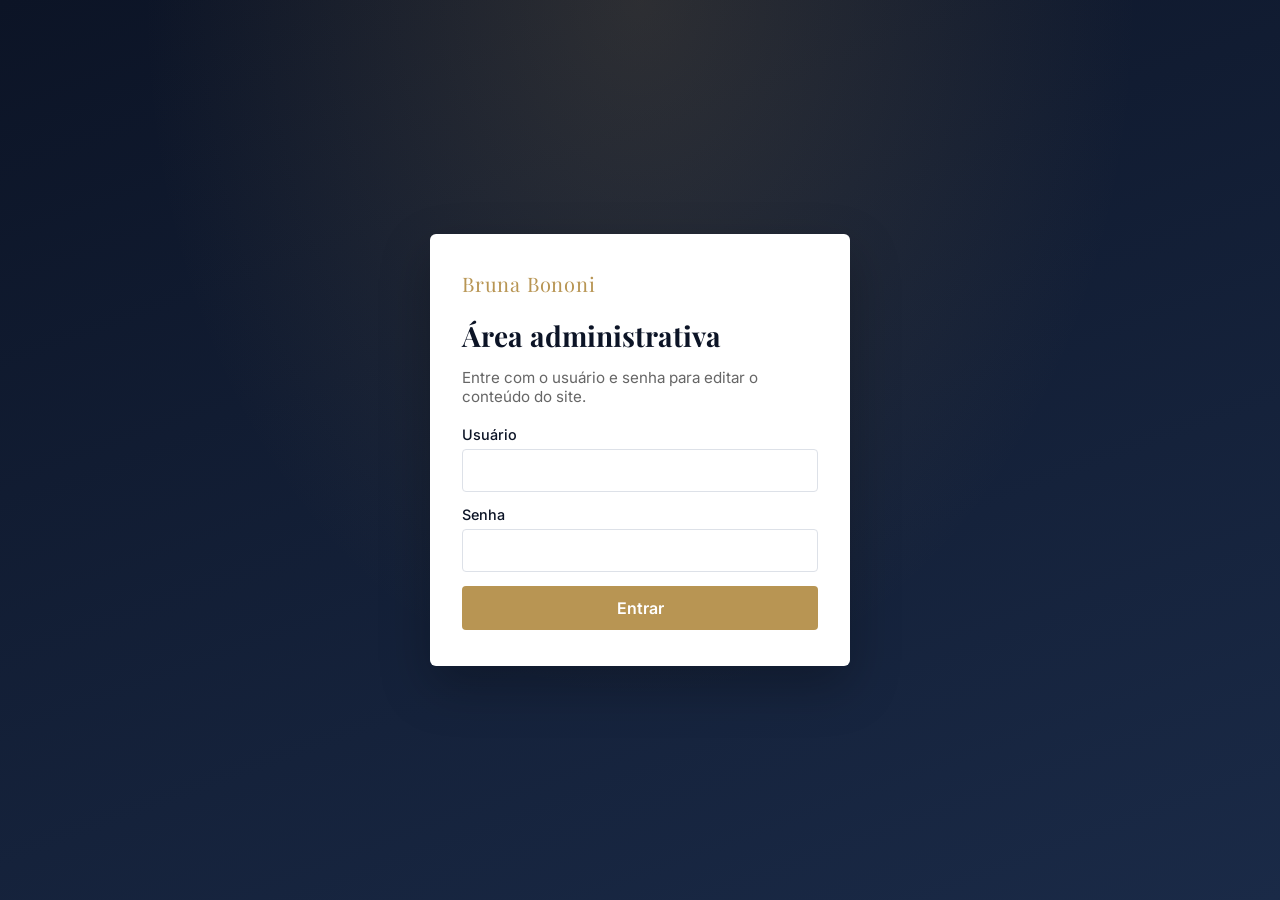
<file: admin/index.html>
<!DOCTYPE html>
<html lang="pt-BR">

<head>
  <meta charset="UTF-8">
  <meta name="viewport" content="width=device-width, initial-scale=1.0">
  <title>Admin | Dra. Bruna Bononi</title>
  <link rel="preconnect" href="https://fonts.googleapis.com">
  <link rel="preconnect" href="https://fonts.gstatic.com" crossorigin>
  <link href="https://fonts.googleapis.com/css2?family=Playfair+Display:wght@600;700&family=Inter:wght@400;500;600&display=swap" rel="stylesheet">
  <link rel="stylesheet" href="admin.css">
</head>

<body>
  <div id="login-view" class="login-wrap">
    <form id="login-form" class="login-card" autocomplete="on">
      <p class="brand">Bruna Bononi</p>
      <h1>Área administrativa</h1>
      <p class="login-hint">Entre com o usuário e senha para editar o conteúdo do site.</p>
      <label>
        Usuário
        <input type="text" id="login-user" name="username" required autocomplete="username">
      </label>
      <label>
        Senha
        <input type="password" id="login-pass" name="password" required autocomplete="current-password">
      </label>
      <p id="login-error" class="error" hidden>Usuário ou senha incorretos.</p>
      <button type="submit" class="btn">Entrar</button>
    </form>
  </div>

  <div id="admin-view" class="admin-wrap" hidden>
    <header class="admin-header">
      <div>
        <p class="brand">Bruna Bononi</p>
        <h1>Editar conteúdo do site</h1>
      </div>
      <div class="header-actions">
        <a class="btn-ghost" href="../index.html" target="_blank" rel="noopener">Ver site</a>
        <button type="button" id="btn-logout" class="btn-ghost">Sair</button>
      </div>
    </header>

    <p class="publish-note">
      Ao salvar, as alterações ficam ativas neste navegador imediatamente.
      Use <strong>Baixar site.json</strong> e substitua o arquivo
      <code>content/site.json</code> no repositório
      <code>nardoniF/brunabononi</code> para publicar para todos os visitantes.
    </p>

    <section class="panel password-panel">
      <h2>Trocar senha do admin</h2>
      <p class="panel-hint">Altere o usuário e a senha padrão. Depois baixe o <code>config.js</code> e substitua o arquivo <code>admin/config.js</code> na hospedagem.</p>
      <form id="password-form" class="password-form" autocomplete="off">
        <label>Usuário atual
          <input type="text" id="pass-current-user" required autocomplete="username">
        </label>
        <label>Senha atual
          <input type="password" id="pass-current" required autocomplete="current-password">
        </label>
        <div class="row-2">
          <label>Novo usuário
            <input type="text" id="pass-new-user" required autocomplete="off">
          </label>
          <label>Nova senha
            <input type="password" id="pass-new" required minlength="6" autocomplete="new-password">
          </label>
        </div>
        <label>Confirmar nova senha
          <input type="password" id="pass-new-confirm" required minlength="6" autocomplete="new-password">
        </label>
        <p id="password-status" class="save-status" aria-live="polite"></p>
        <div class="password-actions">
          <button type="submit" class="btn">Salvar nova senha</button>
        </div>
      </form>
    </section>

    <form id="content-form" class="admin-form">
      <section class="panel">
        <h2>Geral</h2>
        <label>Nome
          <input type="text" name="identity.name">
        </label>
        <label>Subtítulo
          <input type="text" name="identity.tagline">
        </label>
        <div class="row-2">
          <label>Telefone / WhatsApp
            <input type="text" name="identity.phone" placeholder="(11) 97865-7709">
          </label>
          <label>E-mail do formulário
            <input type="email" name="identity.email">
          </label>
        </div>
        <label>Endereço
          <input type="text" name="identity.address">
        </label>
        <label>Mensagem padrão do WhatsApp
          <textarea name="identity.whatsappText" rows="2"></textarea>
        </label>
        <div class="row-2">
          <label>Título do endereço no rodapé
            <input type="text" name="identity.footerPlaceTitle">
          </label>
          <label>Título das páginas no rodapé
            <input type="text" name="identity.footerPagesTitle">
          </label>
        </div>
        <label>Texto de copyright
          <input type="text" name="identity.copyright">
        </label>
      </section>

      <section class="panel">
        <h2>Menu</h2>
        <div class="row-3">
          <label>Início
            <input type="text" name="nav.home">
          </label>
          <label>A Dra. Bruna
            <input type="text" name="nav.about">
          </label>
          <label>Tratamentos
            <input type="text" name="nav.services">
          </label>
        </div>
        <div class="row-2">
          <label>Contato
            <input type="text" name="nav.contact">
          </label>
          <label>Botão do menu
            <input type="text" name="nav.cta">
          </label>
        </div>
      </section>

      <section class="panel">
        <h2>Hero (capa)</h2>
        <label>Título da página (aba do navegador)
          <input type="text" name="home.metaTitle">
        </label>
        <label>Descrição da página
          <textarea name="home.metaDescription" rows="3"></textarea>
        </label>
        <label>Linha acima do título
          <input type="text" name="home.eyebrow">
        </label>
        <label>Título
          <textarea name="home.title" rows="2"></textarea>
        </label>
        <label>Subtítulo
          <textarea name="home.subtitle" rows="3"></textarea>
        </label>
        <div class="row-2">
          <label>Botão do WhatsApp
            <input type="text" name="home.cta">
          </label>
          <label>URL da imagem de fundo
            <input type="url" name="home.heroImage">
          </label>
        </div>
        <div class="row-2">
          <label>Rótulo do endereço
            <input type="text" name="home.addressLabel">
          </label>
          <label>Rótulo do telefone
            <input type="text" name="home.phoneLabel">
          </label>
        </div>
      </section>

      <section class="panel">
        <h2>Sobre na página inicial</h2>
        <label>Linha da seção
          <input type="text" name="home.aboutEyebrow">
        </label>
        <label>Título
          <input type="text" name="home.aboutTitle">
        </label>
        <label>Texto
          <textarea name="home.aboutText" rows="5"></textarea>
        </label>
        <label>URL da imagem
          <input type="url" name="home.aboutImage">
        </label>
        <div class="row-2">
          <label>Descrição da imagem
            <input type="text" name="home.aboutImageAlt">
          </label>
          <label>Botão
            <input type="text" name="home.aboutButton">
          </label>
        </div>
        <div class="row-2">
          <label>Linha das especialidades
            <input type="text" name="home.servicesEyebrow">
          </label>
          <label>Título das especialidades
            <input type="text" name="home.servicesTitle">
          </label>
        </div>
        <label>Texto do link dos cartões
          <input type="text" name="home.cardLink">
        </label>
      </section>

      <section class="panel">
        <div class="panel-head">
          <h2>Diferenciais</h2>
          <button type="button" id="btn-add-reason" class="btn-small">+ Adicionar diferencial</button>
        </div>
        <label>Linha da seção
          <input type="text" name="reasons.eyebrow">
        </label>
        <label>Título da seção
          <input type="text" name="reasons.title">
        </label>
        <div id="reasons-editor"></div>
      </section>

      <section class="panel">
        <h2>Chamada final</h2>
        <label>Título
          <input type="text" name="cta.title">
        </label>
        <label>Texto
          <textarea name="cta.text" rows="3"></textarea>
        </label>
        <label>Botão
          <input type="text" name="cta.button">
        </label>
        <label>URL da imagem de fundo
          <input type="url" name="cta.image">
        </label>
      </section>

      <section class="panel">
        <div class="panel-head">
          <h2>Página A Dra. Bruna</h2>
          <button type="button" id="btn-add-paragraph" class="btn-small">+ Adicionar parágrafo</button>
        </div>
        <label>Título da página (aba do navegador)
          <input type="text" name="about.metaTitle">
        </label>
        <label>Descrição da página
          <textarea name="about.metaDescription" rows="3"></textarea>
        </label>
        <div class="row-2">
          <label>Linha acima do título
            <input type="text" name="about.eyebrow">
          </label>
          <label>Título
            <input type="text" name="about.title">
          </label>
        </div>
        <label>URL da imagem
          <input type="url" name="about.image">
        </label>
        <div class="row-2">
          <label>Descrição da imagem
            <input type="text" name="about.imageAlt">
          </label>
          <label>Botão
            <input type="text" name="about.cta">
          </label>
        </div>
        <div id="paragraphs-editor"></div>
      </section>

      <section class="panel">
        <div class="panel-head">
          <h2>Tratamentos</h2>
          <button type="button" id="btn-add-treatment" class="btn-small">+ Adicionar tratamento</button>
        </div>
        <label>Título da página (aba do navegador)
          <input type="text" name="servicesPage.metaTitle">
        </label>
        <label>Descrição da página
          <textarea name="servicesPage.metaDescription" rows="3"></textarea>
        </label>
        <div class="row-2">
          <label>Linha acima do título
            <input type="text" name="servicesPage.eyebrow">
          </label>
          <label>Título
            <input type="text" name="servicesPage.title">
          </label>
        </div>
        <label>Subtítulo
          <textarea name="servicesPage.subtitle" rows="3"></textarea>
        </label>
        <label>Botão de cada tratamento
          <input type="text" name="servicesPage.button">
        </label>
        <div id="treatments-editor"></div>
      </section>

      <section class="panel">
        <div class="panel-head">
          <h2>Contato</h2>
          <button type="button" id="btn-add-hour" class="btn-small">+ Adicionar horário</button>
        </div>
        <label>Título da página (aba do navegador)
          <input type="text" name="contact.metaTitle">
        </label>
        <label>Descrição da página
          <textarea name="contact.metaDescription" rows="3"></textarea>
        </label>
        <div class="row-2">
          <label>Linha acima do título
            <input type="text" name="contact.eyebrow">
          </label>
          <label>Título
            <input type="text" name="contact.title">
          </label>
        </div>
        <label>Texto de apoio
          <textarea name="contact.intro" rows="3"></textarea>
        </label>
        <div class="row-2">
          <label>Título do cartão
            <input type="text" name="contact.cardTitle">
          </label>
          <label>Botão do WhatsApp
            <input type="text" name="contact.whatsappButton">
          </label>
        </div>
        <label>Título do horário
          <input type="text" name="contact.hoursTitle">
        </label>
        <div id="hours-editor"></div>
        <label>Título do formulário
          <input type="text" name="contact.formTitle">
        </label>
        <label>Texto do formulário
          <textarea name="contact.formIntro" rows="2"></textarea>
        </label>
        <div class="row-2">
          <label>Campo nome
            <input type="text" name="contact.formName">
          </label>
          <label>Campo e-mail
            <input type="text" name="contact.formEmail">
          </label>
        </div>
        <div class="row-2">
          <label>Campo telefone
            <input type="text" name="contact.formPhone">
          </label>
          <label>Campo mensagem
            <input type="text" name="contact.formMessage">
          </label>
        </div>
        <label>Texto do botão enviar
          <input type="text" name="contact.formSubmit">
        </label>
        <label>Mensagem de sucesso
          <input type="text" name="contact.formSuccess">
        </label>
        <label>Assunto do e-mail
          <input type="text" name="contact.formSubject">
        </label>
        <label>Busca do mapa
          <input type="text" name="contact.mapQuery">
        </label>
      </section>

      <div class="sticky-actions">
        <p id="save-status" class="save-status" aria-live="polite"></p>
        <button type="button" id="btn-reset" class="btn-ghost">Restaurar padrão</button>
        <button type="button" id="btn-download" class="btn-outline">Baixar site.json</button>
        <button type="submit" class="btn">Salvar alterações</button>
      </div>
    </form>
  </div>

  <script src="config.js"></script>
  <script src="admin.js"></script>
</body>

</html>
</file>
<file: admin/admin.css>
:root {
  --primary: #0c1426;
  --accent: #b89553;
  --bg: #f4f5f7;
  --card: #ffffff;
  --text: #222;
  --muted: #666;
  --border: #dde1e8;
  --danger: #b42318;
  --ok: #027a48;
}

* {
  box-sizing: border-box;
  margin: 0;
  padding: 0;
}

body {
  font-family: 'Inter', sans-serif;
  background: var(--bg);
  color: var(--text);
  min-height: 100vh;
}

.brand {
  font-family: 'Playfair Display', serif;
  color: var(--accent);
  font-size: 1.25rem;
  letter-spacing: 0.04em;
  margin-bottom: 0.35rem;
}

h1 {
  font-family: 'Playfair Display', serif;
  font-size: 1.75rem;
  color: var(--primary);
}

h2 {
  font-family: 'Playfair Display', serif;
  font-size: 1.25rem;
  color: var(--primary);
  margin-bottom: 1rem;
}

.login-wrap {
  min-height: 100vh;
  display: grid;
  place-items: center;
  padding: 24px;
  background:
    radial-gradient(ellipse at top, rgba(184, 149, 83, 0.18), transparent 55%),
    linear-gradient(160deg, #0c1426 0%, #1a2a47 100%);
}

.login-card {
  width: min(420px, 100%);
  background: var(--card);
  padding: 36px 32px;
  border-radius: 6px;
  box-shadow: 0 20px 50px rgba(0, 0, 0, 0.25);
  display: grid;
  gap: 14px;
}

.login-hint {
  color: var(--muted);
  font-size: 0.95rem;
  margin-bottom: 6px;
}

label {
  display: grid;
  gap: 6px;
  font-size: 0.9rem;
  font-weight: 500;
  color: var(--primary);
}

input,
textarea {
  width: 100%;
  padding: 12px 14px;
  border: 1px solid var(--border);
  border-radius: 4px;
  font: inherit;
  background: #fff;
}

input:focus,
textarea:focus {
  outline: 2px solid rgba(184, 149, 83, 0.35);
  border-color: var(--accent);
}

.error {
  color: var(--danger);
  font-size: 0.9rem;
}

.btn,
.btn-outline,
.btn-ghost,
.btn-small {
  font: inherit;
  font-weight: 600;
  cursor: pointer;
  border-radius: 4px;
  border: none;
  text-decoration: none;
  display: inline-flex;
  align-items: center;
  justify-content: center;
}

.btn {
  background: var(--accent);
  color: #fff;
  padding: 12px 22px;
}

.btn:hover {
  filter: brightness(1.05);
}

.btn-outline {
  background: transparent;
  color: var(--primary);
  border: 2px solid var(--accent);
  padding: 10px 18px;
}

.btn-ghost {
  background: transparent;
  color: var(--primary);
  border: 1px solid var(--border);
  padding: 10px 16px;
}

.btn-small {
  background: var(--primary);
  color: #fff;
  padding: 8px 14px;
  font-size: 0.85rem;
}

.admin-wrap {
  max-width: 920px;
  margin: 0 auto;
  padding: 28px 20px 120px;
}

.admin-header {
  display: flex;
  justify-content: space-between;
  align-items: flex-start;
  gap: 16px;
  margin-bottom: 20px;
}

.header-actions {
  display: flex;
  gap: 10px;
  flex-wrap: wrap;
}

.publish-note {
  background: #fff8eb;
  border-left: 4px solid var(--accent);
  padding: 14px 16px;
  margin-bottom: 24px;
  color: #5c4a28;
  font-size: 0.95rem;
  line-height: 1.5;
}

.password-panel {
  margin-bottom: 18px;
}

.panel-hint {
  color: var(--muted);
  font-size: 0.9rem;
  line-height: 1.45;
  margin: -4px 0 4px;
}

.password-form {
  display: grid;
  gap: 14px;
}

.password-actions {
  display: flex;
  justify-content: flex-end;
}

.publish-note code {
  background: rgba(0, 0, 0, 0.06);
  padding: 1px 6px;
  border-radius: 3px;
  font-size: 0.9em;
}

.admin-form {
  display: grid;
  gap: 18px;
}

.panel {
  background: var(--card);
  border: 1px solid var(--border);
  border-radius: 6px;
  padding: 22px;
  display: grid;
  gap: 14px;
}

.panel-head {
  display: flex;
  justify-content: space-between;
  align-items: center;
  gap: 12px;
}

.panel-head h2 {
  margin: 0;
}

.row-2,
.row-3 {
  display: grid;
  gap: 14px;
}

.row-2 {
  grid-template-columns: repeat(2, minmax(0, 1fr));
}

.row-3 {
  grid-template-columns: repeat(3, minmax(0, 1fr));
}

.area-item {
  border: 1px dashed var(--border);
  border-radius: 4px;
  padding: 14px;
  display: grid;
  gap: 10px;
  background: #fafbfc;
}

.area-item-head {
  display: flex;
  justify-content: space-between;
  align-items: center;
}

.area-item-head span {
  font-weight: 600;
  color: var(--primary);
  font-size: 0.9rem;
}

.btn-remove {
  background: transparent;
  border: none;
  color: var(--danger);
  font: inherit;
  font-weight: 600;
  cursor: pointer;
  font-size: 0.85rem;
}

.sticky-actions {
  position: sticky;
  bottom: 0;
  background: rgba(244, 245, 247, 0.96);
  backdrop-filter: blur(6px);
  border-top: 1px solid var(--border);
  padding: 16px 0;
  display: flex;
  flex-wrap: wrap;
  gap: 10px;
  justify-content: flex-end;
  align-items: center;
}

.save-status {
  margin-right: auto;
  font-size: 0.9rem;
  color: var(--ok);
  min-height: 1.2em;
}

.save-status.error {
  color: var(--danger);
}

[hidden] {
  display: none !important;
}

@media (max-width: 720px) {
  .admin-header {
    flex-direction: column;
  }

  .row-2,
  .row-3 {
    grid-template-columns: 1fr;
  }

  .sticky-actions {
    flex-direction: column-reverse;
    align-items: stretch;
  }

  .save-status {
    margin-right: 0;
    text-align: center;
  }
}
</file>
